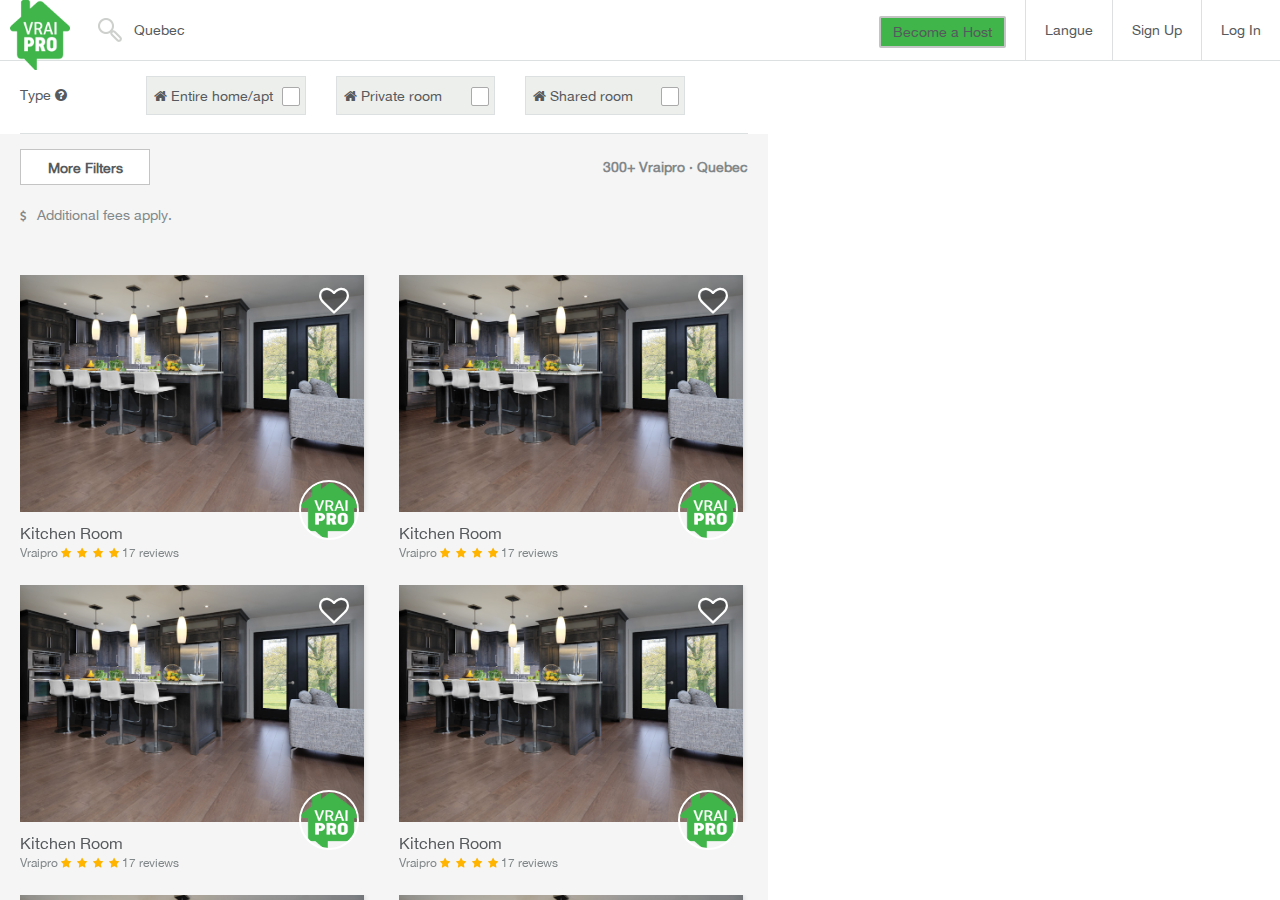
<file: find.html>
<!DOCTYPE html>
<html>
<head>
	<meta charset="utf-8">
    <meta name="apple-mobile-web-app-capable" content="yes">
    <meta name="viewport" content="width=device-width, initial-scale=1, maximum-scale=1, user-scalable=no">
    <meta name="description" content="Here is a description of the applicable page">

    <title>VraiPro</title>

    <link type="text/css" rel="stylesheet" href="css/jquery-bootstrap-datepicker.css">
    <link type="text/css" rel="stylesheet" href="css/screen.css">
    <link type="text/css" rel="stylesheet" href="css/find.css">
	
<link rel="apple-touch-icon" sizes="57x57" href="img/ico/apple-icon-57x57.png">
<link rel="apple-touch-icon" sizes="60x60" href="img/ico/apple-icon-60x60.png">
<link rel="apple-touch-icon" sizes="72x72" href="img/ico/apple-icon-72x72.png">
<link rel="apple-touch-icon" sizes="76x76" href="img/ico/apple-icon-76x76.png">
<link rel="apple-touch-icon" sizes="114x114" href="img/ico/apple-icon-114x114.png">
<link rel="apple-touch-icon" sizes="120x120" href="img/ico/apple-icon-120x120.png">
<link rel="apple-touch-icon" sizes="144x144" href="img/ico/apple-icon-144x144.png">
<link rel="apple-touch-icon" sizes="152x152" href="img/ico/apple-icon-152x152.png">
<link rel="apple-touch-icon" sizes="180x180" href="img/ico/apple-icon-180x180.png">
<link rel="icon" type="image/png" sizes="192x192"  href="img/ico/android-icon-192x192.png">
<link rel="icon" type="image/png" sizes="32x32" href="img/ico/favicon-32x32.png">
<link rel="icon" type="image/png" sizes="96x96" href="img/ico/favicon-96x96.png">
<link rel="icon" type="image/png" sizes="16x16" href="img/ico/favicon-16x16.png">
<link rel="manifest" href="img/ico/manifest.json">
<meta name="msapplication-TileColor" content="#ffffff">
<meta name="msapplication-TileImage" content="img/ico/ms-icon-144x144.png">
<meta name="theme-color" content="#ffffff">
</head>
<body class="height">
	<div class="mega-wrapper height">
		<ul class="main-navigation-menu visible-xs">
			<li><a href="">Home</a></li>
			<li><a href="">Download the app</a></li>
			<li class="active"><a href="">Sign uo</a></li>
			<li><a href="">Discover</a></li>
			<li><a href="">How it work</a></li>
		</ul>
		<section class="resp-search-page height ">
			<div class="search-page-height">
				<div class="search-page-header">
					<span>Search</span>
					<i class="fa fa-times"></i>
				</div>
				<form>
					<div class="container">
						<div class="row">
							<div class="col-sm-12">
								<div class="form-group">
									<input type="text" placeholder="What are you looking for?">
								</div>
							</div>
							<div class="col-xs-12">
								<button>Find a VraiPro</button>
							</div>
						</div>
					</div>
				</form>
			</div>
		</section>
		<div class="wrapper height">
			<header class="">
				<div class="container-fluid height">
					<div class="row height">
						<div class="col-sm-12 visible-xs">
							<a class="iphone-menu visible-sm visible-xs"><i class="fa fa-bars"></i></a>
							<div class="resp-search-div visible-xs">
								<i class="fa fa-search"></i>
    							<p>What are you looking for?</p>
    							
    						</div>
						</div>
						<div class="col-sm-12 height padding-no hidden-xs">
							<a class="logo"><img src="img/vraipro_logo_belo.png"></a>
							<div class="search-box">
								<button></button>
								<input type="text" placeholder="Quebec">
							</div>
							<ul>
								<li><a href=""><span class="btn">Become a Host</span></a></li>
								<li>
									<div class="dropdown">
									  	<a id="dLabel" type="button" data-toggle="dropdown" aria-haspopup="true" aria-expanded="false">
									    	Langue
									  	</a>
									  	<ul class="dropdown-menu" aria-labelledby="dLabel">
									    	<li>FR</li><br>
									    	<li>EN</li>
									  	</ul>
									</div>
								</li>
								<li><a data-toggle="modal" data-target="#myModal" href="">Sign Up</a></li>
								<li><a data-toggle="modal" data-target="#myModal1" href="">Log In</a></li>
							</ul>
						</div>
					</div>
				</div>
			</header>
			<!-- responsive menu -->
	        <section class="form-page height">
				<div class="form-part height">
					<div class="row height">
						<div class="col-sm-12 height">
							<a class="more-filters-btn-resp visible-xs">Filters</a>
							<div class="form-part-header">
								<form>
									<div class="filters-section padding-row">
										<div class="row">
											<div class="col-lg-2 col-md-12">
												<label>Type <i class="fa fa-question-circle"></i></label>
											</div>
											
											<div class="col-lg-9">
												<div class="row">
													<div class="col-sm-4">
														<div class="form-group">
															<div class="checkbox-box">
																<label for="checkbox2" class="checkbox-label"><i class="fa fa-home"></i>Entire home/apt</label>
																<div class="checkbox-style">
									        						<input value="1" id="checkbox2" type="checkbox" name="">
									        						<label></label>
									        					</div>
								        					</div>
														</div>
													</div>
													<div class="col-sm-4">
														<div class="form-group">
															<div class="checkbox-box">
																<label for="checkbox3" class="checkbox-label"><i class="fa fa-home"></i>Private room</label>
																<div class="checkbox-style">
									        						<input value="1" id="checkbox3" type="checkbox" name="">
									        						<label></label>
									        					</div>
								        					</div>
														</div>
													</div>
													<div class="col-sm-4">
														<div class="form-group">
															<div class="form-group">
																<div class="checkbox-box">
																	<label for="checkbox4" class="checkbox-label"><i class="fa fa-home"></i>Shared room</label>
																	<div class="checkbox-style">
										        						<input value="1" id="checkbox4" type="checkbox" name="">
										        						<label></label>
										        					</div>
									        					</div>
															</div>
														</div>
													</div>
												</div>
											</div>
										</div>
									</div>
									<div class="filter-toggle-div" id="open">
										<div class="filters-section padding-row">
											<div class="row">
												<div class="col-lg-2 col-md-12">
													<label>Size</label>
												</div>
												<div class="col-lg-9">
													<div class="row">
														<div class="col-sm-4">
															<div class="form-group">
																<select>
																	<option>1 </option>
																	<option>2 </option>
																	<option>3 </option>
																	<option>4 </option>
																</select>
															</div>
														</div>
													</div>
												</div>
											</div>
										</div>
										<div class="filters-section options-row padding-row">
											<div class="row">
												<div class="col-lg-2 col-md-12">
													<label>Options</label>
												</div>
												<div class="col-lg-9">
													<div class="row">
														<div class="col-sm-4">
															<div class="form-group">
																<div class="checkbox-style">
									        						<input value="1" id="checkbox5" type="checkbox" name="">
									        						<label></label>
									        					</div>
									        					<label for="checkbox5" class="checkbox-label">
																	<span><i class="fa fa-bolt"></i>Instant Book</span>
																	<span class="small">Secure a reservation instantly.</span>
																	<a href="">Learn More</a>
																</label>
															</div>
														</div>
														<div class="col-sm-4">
															<div class="form-group">
																<div class="checkbox-style">
									        						<input value="1" id="checkbox6" type="checkbox" name="">
									        						<label></label>
									        					</div>
									        					<label for="checkbox6" class="checkbox-label">
																	<span><i><img src="img/input-icon.png"></i>Verified</span>
																	<span class="small">Verified profil Vraipro.</span>
																	<a href="">Learn More</a>
																</label>
															</div>
														</div>
													</div>
												</div>
											</div>
										</div>
										<div class="filters-section neighborhoods-row">
											<div class="row padding-row">
												<div class="col-lg-2 col-md-12">
													<label>Place</label>
												</div>
												<div class="col-lg-9">
													<div class="row">
														<div class="col-sm-4">
															<div class="form-group">
																<div class="checkbox-style">
									        						<input value="1" id="checkbox7" type="checkbox" name="">
									        						<label></label>
									        					</div>
									        					<label for="checkbox7" class="checkbox-label">
																	<span>Pacific Beach</span>
																</label>
															</div>
														</div>
														<div class="col-sm-4">
															<div class="form-group">
																<div class="checkbox-style">
									        						<input value="1" id="checkbox8" type="checkbox" name="">
									        						<label></label>
									        					</div>
									        					<label for="checkbox8" class="checkbox-label">
																	<span>University City</span>
																</label>
															</div>
														</div>
														<div class="col-sm-4">
															<div class="form-group">
																<div class="checkbox-style">
									        						<input value="1" id="checkbox9" type="checkbox" name="">
									        						<label></label>
									        					</div>
									        					<label for="checkbox9" class="checkbox-label">
																	<span>North Park</span>
																</label>
															</div>
														</div>
													</div>
												</div>
												<div class="col-md-1">
													<i class="fa fa-caret-down open-checkbox-i"></i>
												</div>
											</div>
											<div class="row open-checkbox-div">
												
												<div class="col-sm-offset-2 col-lg-9 border-top padding-row">
													<div class="row">
														<div class="col-sm-4">
															<div class="form-group">
																<div class="checkbox-style">
									        						<input value="1" id="checkbox22" type="checkbox" name="">
									        						<label></label>
									        					</div>
									        					<label for="checkbox22" class="checkbox-label">
																	<span>Allied Gardens</span>
																</label>
															</div>
														</div>
														<div class="col-sm-4">
															<div class="form-group">
																<div class="checkbox-style">
									        						<input value="1" id="checkbox21" type="checkbox" name="">
									        						<label></label>
									        					</div>
									        					<label for="checkbox21" class="checkbox-label">
																	<span>Bay Ho</span>
																</label>
															</div>
														</div>
														<div class="col-sm-4">
															<div class="form-group">
																<div class="checkbox-style">
									        						<input value="1" id="checkbox20" type="checkbox" name="">
									        						<label></label>
									        					</div>
									        					<label for="checkbox20" class="checkbox-label">
																	<span>Bay Park</span>
																</label>
															</div>
														</div>
														<div class="col-sm-4">
															<div class="form-group">
																<div class="checkbox-style">
									        						<input value="1" id="checkbox19" type="checkbox" name="">
									        						<label></label>
									        					</div>
									        					<label for="checkbox19" class="checkbox-label">
																	<span>Birdland</span>
																</label>
															</div>
														</div>
														<div class="col-sm-4">
															<div class="form-group">
																<div class="checkbox-style">
									        						<input value="1" id="checkbox18" type="checkbox" name="">
									        						<label></label>
									        					</div>
									        					<label for="checkbox18" class="checkbox-label">
																	<span>Carmel Valley</span>
																</label>
															</div>
														</div>
														<div class="col-sm-4">
															<div class="form-group">
																<div class="checkbox-style">
									        						<input value="1" id="checkbox11" type="checkbox" name="">
									        						<label></label>
									        					</div>
									        					<label for="checkbox11" class="checkbox-label">
																	<span>Cherokee Point</span>
																</label>
															</div>
														</div>
														<div class="col-sm-4">
															<div class="form-group">
																<div class="checkbox-style">
									        						<input value="1" id="checkbox12" type="checkbox" name="">
									        						<label></label>
									        					</div>
									        					<label for="checkbox12" class="checkbox-label">
																	<span>Clairemont Mesa East</span>
																</label>
															</div>
														</div>
														<div class="col-sm-4">
															<div class="form-group">
																<div class="checkbox-style">
									        						<input value="1" id="checkbox13" type="checkbox" name="">
									        						<label></label>
									        					</div>
									        					<label for="checkbox13" class="checkbox-label">
																	<span>Clairemont Mesa West</span>
																</label>
															</div>
														</div>
														<div class="col-sm-4">
															<div class="form-group">
																<div class="checkbox-style">
									        						<input value="1" id="checkbox14" type="checkbox" name="">
									        						<label></label>
									        					</div>
									        					<label for="checkbox14" class="checkbox-label">
																	<span>College West</span>
																</label>
															</div>
														</div>
														<div class="col-sm-4">
															<div class="form-group">
																<div class="checkbox-style">
									        						<input value="1" id="checkbox15" type="checkbox" name="">
									        						<label></label>
									        					</div>
									        					<label for="checkbox15" class="checkbox-label">
																	<span>Core-Columbia</span>
																</label>
															</div>
														</div>
														<div class="col-sm-4">
															<div class="form-group">
																<div class="checkbox-style">
									        						<input value="1" id="checkbox16" type="checkbox" name="">
									        						<label></label>
									        					</div>
									        					<label for="checkbox16" class="checkbox-label">
																	<span>Cortez</span>
																</label>
															</div>
														</div>
														<div class="col-sm-4">
															<div class="form-group">
																<div class="checkbox-style">
									        						<input value="1" id="checkbox17" type="checkbox" name="">
									        						<label></label>
									        					</div>
									        					<label for="checkbox17" class="checkbox-label">
																	<span>Cortez</span>
																</label>
															</div>
														</div>
													</div>
												</div>
											</div>
										</div>
									</div>
								</form>
								<div class="form-fixed-footer">
									<a class="btn apply-filter">Apply Filters</a>
									<a class="btn cancel hidden-xs " id="cancel-btn">Cancel</a>
									<a class="btn cancel visible-xs" id="cancel-btn-resp">Cancel</a>
								</div>
							</div>
							<div class="form-part-cont">
								<div class="row hidden-xs form-cont-fixed-header">
									<div class="col-sm-12">
										<div class="more-filters-row">
											<a class="more-filters-btn"></a>
											<span>300+ Vraipro · Quebec</span>
										</div>
									</div>
								</div>
								<div class="row">
									<div class="col-sm-12">
										<p class="enter-p"><i class="fa fa-usd"></i> Additional fees apply.</p>
									</div>
								</div>
								<div class="row">
									<div class="col-sm-6">
										<div class="slide-box">
											<div class="like-div">
												<i class="fa fa-heart-o"></i>
												<i class="fa fa-heart"></i>
											</div>
											<ul class="bxslider">
											  <li><img src="img/1.jpg" /></li>
											</ul>
											<div class="text-part">
												<a href="" class="owner-img"><img src="img/create-logo2.png"></a>
												<a href="">Kitchen Room</a><br>
												<a href="" class="small">Vraipro</a>
												<i class="fa fa-star"></i>
												<i class="fa fa-star"></i>
												<i class="fa fa-star"></i>
												<i class="fa fa-star"></i>
												<a href="" class="small">17 reviews</a>
											</div>
										</div>
									</div>
									<div class="col-sm-6">
										<div class="slide-box">
											<div class="like-div">
												<i class="fa fa-heart-o"></i>
												<i class="fa fa-heart"></i>
											</div>
											<ul class="bxslider">
											  <li><img src="img/1.jpg" /></li>
											</ul>
											<div class="text-part">
												<a href="" class="owner-img"><img src="img/create-logo2.png"></a>
												<a href="">Kitchen Room</a><br>
												<a href="" class="small">Vraipro</a>
												<i class="fa fa-star"></i>
												<i class="fa fa-star"></i>
												<i class="fa fa-star"></i>
												<i class="fa fa-star"></i>
												<a href="" class="small">17 reviews</a>
											</div>
										</div>
									</div>
									<div class="col-sm-6">
										<div class="slide-box">
											<div class="like-div">
												<i class="fa fa-heart-o"></i>
												<i class="fa fa-heart"></i>
											</div>
											<ul class="bxslider">
											  <li><img src="img/1.jpg" /></li>
											</ul>
											<div class="text-part">
												<a href="" class="owner-img"><img src="img/create-logo2.png"></a>
												<a href="">Kitchen Room</a><br>
												<a href="" class="small">Vraipro</a>
												<i class="fa fa-star"></i>
												<i class="fa fa-star"></i>
												<i class="fa fa-star"></i>
												<i class="fa fa-star"></i>
												<a href="" class="small">17 reviews</a>
											</div>
										</div>
									</div>
									<div class="col-sm-6">
										<div class="slide-box">
											<div class="like-div">
												<i class="fa fa-heart-o"></i>
												<i class="fa fa-heart"></i>
											</div>
											<ul class="bxslider">
											  <li><img src="img/1.jpg" /></li>
											</ul>
											<div class="text-part">
												<a href="" class="owner-img"><img src="img/create-logo2.png"></a>
												<a href="">Kitchen Room</a><br>
												<a href="" class="small">Vraipro</a>
												<i class="fa fa-star"></i>
												<i class="fa fa-star"></i>
												<i class="fa fa-star"></i>
												<i class="fa fa-star"></i>
												<a href="" class="small">17 reviews</a>
											</div>
										</div>
									</div>
									<div class="col-sm-6">
										<div class="slide-box">
											<div class="like-div">
												<i class="fa fa-heart-o"></i>
												<i class="fa fa-heart"></i>
											</div>
											<ul class="bxslider">
											  <li><img src="img/1.jpg" /></li>
											</ul>
											<div class="text-part">
												<a href="" class="owner-img"><img src="img/create-logo2.png"></a>
												<a href="">Kitchen Room</a><br>
												<a href="" class="small">Vraipro</a>
												<i class="fa fa-star"></i>
												<i class="fa fa-star"></i>
												<i class="fa fa-star"></i>
												<i class="fa fa-star"></i>
												<a href="" class="small">17 reviews</a>
											</div>
										</div>
									</div>
									<div class="col-sm-6">
										<div class="slide-box">
											<div class="like-div">
												<i class="fa fa-heart-o"></i>
												<i class="fa fa-heart"></i>
											</div>
											<ul class="bxslider">
											  <li><img src="img/1.jpg" /></li>
											</ul>
											<div class="text-part">
												<a href="" class="owner-img"><img src="img/create-logo2.png"></a>
												<a href="">Kitchen Room</a><br>
												<a href="" class="small">Vraipro</a>
												<i class="fa fa-star"></i>
												<i class="fa fa-star"></i>
												<i class="fa fa-star"></i>
												<i class="fa fa-star"></i>
												<a href="" class="small">17 reviews</a>
											</div>
										</div>
									</div>
								</div>
								<div class="row">
									<div class="col-sm-12">
										<div class="nearby-links">
											<p>More Vraipro in Quebec:<a href="">Apartments</a> · <a href="">Houses</a></p>
										</div>
									</div>
								</div>
							</div>
						</div>
					</div>
				</div>
				<div class="map-part">
				<div class="overlay" onClick="style.pointerEvents='none'"></div>
<iframe src="https://www.google.com/maps/embed?pb=!1m18!1m12!1m3!1d4072428.5338809337!2d-74.83470964673434!3d52.08597982603338!2m3!1f0!2f0!3f0!3m2!1i1024!2i768!4f13.1!3m3!1m2!1s0x4c58b5349fd1a8a1%3A0x1040cadae4d0020!2zUXXDqWJlYw!5e0!3m2!1sfr!2sca!4v1479236529208" width="600" height="450" frameborder="0" style="border:0" allowfullscreen></iframe>				</div>
    		</section>
    		
		</div>

	</div>
	<script type="text/javascript" src="js/jquery-latest.min.js"></script>
	<script type="text/javascript" src="js/bootstrap.min.js"></script>
	<script type="text/javascript" src="js/scripts.js"></script>
	<!-- // <script type="text/javascript" src="js/bootstrap-datepicker.js"></script> -->
	<script type="text/javascript" src="js/jquery.bxslider.js"></script>
	<script type="text/javascript" src="js/jquery-ui.js"></script> 
	
	<script>
	    $(document).ready(function(){
		  $('.bxslider').bxSlider();

		});
	</script>
	<!-- modal Sign up-->
	<div class="modal fade" id="myModal" tabindex="-1" role="dialog" aria-labelledby="myModalLabel">
	  	<div class="modal-dialog" role="document">
	    	<div class="modal-content">
	      		<div class="modal-body">
	        		<a href="" class="face-button modal-btn clearfix">
	        			<i class="fa fa-facebook"></i>
	        			<span>Log in with Facebook</span>
	        		</a>
	        		<a href="" class="google-button modal-btn clearfix">
	        			<i class=""></i>
	        		 	<span>Log in with Google</span>
	        		</a>
	        		<div class="or-div">
	        			<div class="row-bg"></div>
	        			<span>or</span>
	        		</div>
				    <form>
					    <div class="form-group">
	        				<input type="text" placeholder="Name" class="name">
	        			</div>
						<div class="form-group">
	        				<input type="text" placeholder="Business Name" class="home">
	        			</div>
						<div class="form-group">
	        				<input type="text" placeholder="Address" class="address">
	        			</div>
						<div class="form-group">
	        				<input type="text" placeholder="Zip" class="zip">
	        			</div>
	        			<div class="form-group">
	        				<input type="text" placeholder="Email Address" class="mail">
	        			</div>
						<div class="form-group">
	        				<input type="text" placeholder="Phone" class="phone">
	        			</div>
	        			<div class="form-group">
	        				<input type="text" placeholder="Password" class="password">
	        			</div>
	        			<div class="form-group">
        					<div class="checkbox-style">
        						<input value="1" id="checkbox2" type="checkbox" name="">
        						<label></label>
        					</div>
        				</div>
				    <a href="" class="mail-button modal-btn clearfix">
	        			<i class="fa fa-envelope-o"></i>
	        		 	<span>Sign Up with Mail</span>
	        		</a>
	        		</form>

	        		<p>By signing up, I agree to vraipro’s <a href="">Terms of Service</a>, <a href="">Payments Terms of Service</a>, <a href="">Privacy Policy</a>, <a href="">Guest Refund Policy</a> , and <a href="">Host Guarantee Terms</a>.</p>
	        		<div class="modal-footer">
	        			<p> Already an vraipro member? <a href="">Log in</a></p>
	        		</div>
	      		</div>
	    	</div>
	  	</div>
	</div>

	<!-- modal log in-->
	<div class="modal fade" id="myModal1" tabindex="-1" role="dialog" aria-labelledby="myModalLabel">
	  	<div class="modal-dialog" role="document">
	    	<div class="modal-content">
	      		<div class="modal-body">
	        		<a href="" class="face-button modal-btn clearfix">
	        			<i class="fa fa-facebook"></i>
	        			<span>Log in with Facebook</span>
	        		</a>
	        		<a href="" class="google-button modal-btn clearfix">
	        			<i class=""></i>
	        		 	<span>Log in with Google</span>
	        		</a>
	        		<div class="or-div">
	        			<div class="row-bg"></div>
	        			<span>or</span>
	        		</div>
	        		<form>
	        			<div class="form-group">
	        				<input type="text" placeholder="Email Address" class="mail">
	        			</div>
	        			<div class="form-group">
	        				<input type="text" placeholder="Password" class="password">
	        			</div>
	        			<div class="form-group">
        					<div class="checkbox-style">
        						<input value="1" id="checkbox2" type="checkbox" name="">
        						<label></label>
        					</div>
        					<label for="checkbox2" class="checkbox-label">Remember me</label>
        					<a href="" class="cant-login">Can't login?</a>
        				</div>
        				<button class="modal-btn login-btn">Log In</button>
	        		</form>
	        		<div class="modal-footer">
	        			<p> Don’t have an account? <a href="">Sign up</a></p>
	        		</div>
	      		</div>
	    	</div>
	  	</div>
	</div>
</body>
</html>
</file>
<file: css/screen.css>
@import url(jquery.bxslider.css);
@import url(font-awesome.min.css);
@import url(bootstrap.min.css);
@font-face {
    font-family: 'Futura LT';
    src: url(fonts/futuralt.eot);
    src: url(fonts/futuralt.eot?#iefix) format('embedded-opentype'), url(fonts/futuralt.woff) format('woff'), url(fonts/futuralt.ttf) format('truetype');
    font-weight: 400;
    font-style: normal
}
@font-face {
    font-family: 'Glyphicons Halflings';
    src: url(fonts/glyphicons-halflings-regular.eot);
    src: url(fonts/glyphicons-halflings-regular.eot?#iefix) format('embedded-opentype'), url(fonts/glyphicons-halflings-regular.woff) format('woff'), url(fonts/glyphicons-halflings-regular.ttf) format('truetype'), url(fonts/glyphicons-halflings-regular.svg#glyphicons_halflingsregular) format('svg')
}
@font-face {
    font-family: HelveticaNeue;
    src: url(HelveticaNeue.eot) format('embedded-opentype');
    src: url(fonts/HelveticaNeue.woff) format('woff'), url(fonts/HelveticaNeue.ttf) format('truetype'), url(fonts/HelveticaNeue.svg#HelveticaNeue) format('svg');
    font-weight: 400;
    font-style: normal
}
html {
    position: relative;
    min-height: 100%;
    -webkit-font-smoothing: subpixel-antialiased
}
body::-webkit-scrollbar-track
{
	-webkit-box-shadow: inset 0 0 6px rgba(63, 181, 74, 0.3);
	background-color: darkgrey;
}

body::-webkit-scrollbar
{
	width: 1em;
	background-color: darkgrey;
}

body::-webkit-scrollbar-thumb
{
	-webkit-box-shadow: inset 0 0 6px rgba(63, 181, 74, 0.3);
	background-color: #3fb54a;
}
@media (max-width: 767px) {
    html {
        min-height: none
    }
}
body {
    font-family: HelveticaNeue;
    margin-bottom: 470px;
    -webkit-font-smoothing: antialiased
}
@media (max-width: 767px) {
    body {
        margin-bottom: 0
    }
}
.footer {
    position: absolute;
    bottom: 0;
    width: 100%;
    height: 490px
}
@media (max-width: 767px) {
    .footer {
        height: auto;
        position: relative
    }
}
.scrolloff {
    pointer-events: none
}
.wrapper {
    background-color: #fff;
    position: relative
}
@media (max-width: 767px) {
    .wrapper {
        overflow: hidden
    }
}
@media (max-width: 767px) {
    .wrapper {
        -webkit-transition: all .3s ease-in-out;
        -moz-transition: all .3s ease-in-out;
        -ms-transition: all .3s ease-in-out;
        -o-transition: all .3s ease-in-out;
        transition: all .3s ease-in-out;
        position: relative;
        z-index: 3;
        background-color: #fff
    }
}
.height {
    height: 100%
}
header {
    position: absolute;
    top: 0;
    left: 0;
    z-index: 10;
    width: 100%;
    height: 100px
}
header .logo {
	float: left;
    width: 160px;
    height: 160px;
    margin: 20px auto;
    overflow: hidden;
}
header .logo img {
    width: 75%
}
@media (max-width: 767px) {
    header .logo {
        position: absolute;
        left: 50%;
        -webkit-transform: translateX(-50%);
        -ms-transform: translateX(-50%);
        transform: translateX(-50%)
    }
    header .logo img {
        width: 67%
    }
}
header ul {
    float: right;
    margin: 0;
    padding: 0;
    list-style: none;
	background-color: rgba(63, 181, 74, 0.3);
}
header ul li {
    float: left
}
header ul li a {
    font-size: 14px;
    color: #fff;
    font-weight: 400;
    font-style: normal;
    padding: 0 19px;
    line-height: 61px;
    outline: 0;
    cursor: pointer
}
header ul li a:hover {
    font-size: 14px;
    color: #fff;
    font-weight: 400;
    font-style: normal;
    text-decoration: none
}
header ul li a:focus {
    outline: 0;
    font-size: 14px;
    color: #fff;
    font-weight: 400;
    font-style: normal
}
header ul li a .btn {
    border: 2px solid #3c763d!important;
	background-color: #3fb54a;
    -webkit-border-radius: 2px!important;
    -moz-border-radius: 2px!important;
    border-radius: 2px!important;
    padding: 4px 12px!important;
    outline: 0
}
header ul li a .btn:hover {
    font-size: 14px;
    color: #fff;
    font-weight: 400;
    font-style: normal;
    background-color: rgba(0, 0, 0, .3);
    text-decoration: none
}
@media (max-width: 767px) {
    header.home-page-header {
        position: relative;
        height: 46px
    }
    header.home-page-header .iphone-menu {
        margin-top: 12px
    }
}
.resp-menu {
    display: none;
    width: 100%;
    clear: both;
    background: #fff;
    position: relative
}
.resp-menu ul {
    min-height: 132px;
    margin: 0;
    padding: 0;
    text-align: center;
    padding: 10px 0;
    background-color: #fb7c39
}
.resp-menu ul li {
    display: block;
    background-color: #fb7c39
}
.resp-menu ul li a {
    font-size: 16px;
    line-height: 40px;
    color: #fff;
    width: 100%;
    display: block
}
.resp-menu ul li a:hover {
    text-decoration: none
}
.resp-menu ul li:hover {
    background-color: #fdbd9c
}
.resp-menu ul li:hover a {
    color: #fff
}
.resp-menu ul li .contact-pic {
    display: inline-block;
    width: 42px;
    height: 42px;
    overflow: hidden;
    background-color: #fb7c39;
    position: absolute;
    left: 25px;
    top: 18px;
    -webkit-border-radius: 60px;
    -moz-border-radius: 60px;
    border-radius: 60px
}
.resp-menu ul li .contact-pic img {
    width: 100%
}
.resp-menu ul li .contact-name {
    margin: 0;
    line-height: 60px;
    margin-left: 20px;
    font-size: 16px;
    color: #fff;
    font-weight: 400;
    font-style: normal
}
section.how-it-work {
    background-color: #79cccd;
    padding: 50px 0;
    color: #fff;
    text-align: center;
    position: relative;
    display: none
}
section.how-it-work i {
    position: absolute;
    top: 20px;
    right: 20px;
    cursor: pointer;
    font-size: 16px
}
section.how-it-work .how-it-works__image {
    background: url(../img/how_it_works.png) center 0 no-repeat;
    -webkit-background-size: cover;
    -moz-background-size: cover;
    -o-background-size: cover;
    background-size: cover;
    height: 310px;
    margin: 0 auto;
    max-width: 283px
}
section.how-it-work .how-it-works__image.stap_2 {
    background-position: center -310px
}
section.how-it-work .how-it-works__image.stap_3 {
    background-position: center -620px
}
section.how-it-work h3 {
    font-size: 24px;
    color: #fff;
    font-weight: 400;
    font-style: normal
}
section.how-it-work p a {
    font-size: 14px;
    color: #fff;
    font-weight: 400;
    font-style: normal;
    text-decoration: underline
}
section.video-baner {
    position: relative;
    height: 600px;
    overflow: hidden
}
section.video-baner .height {
    height: 100%
}
section.video-baner .banner-bg video {
    height: 100%;
    width: auto
}
@media (min-width: 1200px) {
    section.video-baner .banner-bg video {
        height: auto;
        width: 100%
    }
}
section.video-baner .banner-content {
    position: absolute;
    top: 0;
    left: 0;
    height: 100%;
    width: 100%
}
section.video-baner .banner-content .banner-body {
    height: calc(100% - 105px);
    text-align: center
}
@media (max-width: 767px) {
    section.video-baner .banner-content .banner-body {
        height: 100%
    }
}
section.video-baner .banner-content .banner-body .banner-text {
    position: relative;
    top: 50%;
    -webkit-transform: translateY(-50%);
    -ms-transform: translateY(-50%);
    transform: translateY(-50%)
}
section.video-baner .banner-content .banner-body .banner-text h2 {
    font-size: 60px;
    color: #fff;
    font-weight: 700;
    font-style: normal;
	text-shadow: -1px 0 black, 0 1px black, 1px 0 black, 0 -1px black;

}
@media (max-width: 767px) {
    section.video-baner .banner-content .banner-body .banner-text h2 {
        font-size: 40px
    }
}
section.video-baner .banner-content .banner-body .banner-text p {
    font-size: 18px;
    color: #fff;
    font-weight: 700;
    font-style: normal;
    margin-bottom: 25px;
	text-shadow: -1px 0 black, 0 1px black, 1px 0 black, 0 -1px black;
}
@media (max-width: 767px) {
    section.video-baner .banner-content .banner-body .banner-text p {
        font-size: 16px
    }
}
section.video-baner .banner-content .banner-body .banner-text .btn {
    font-size: 16px;
    color: #fff;
    font-weight: 700;
    font-style: normal;
    -webkit-border-radius: 2px;
    -moz-border-radius: 2px;
    border-radius: 2px;
    background: rgba(63, 181, 74, .9);
    padding: 9px 27px
}
section.video-baner .banner-content .banner-body .banner-text .btn:hover {
    background-color: rgba(0, 0, 0, .4)
}
section.video-baner .banner-content .banner-body .banner-text .resp-search-div {
    width: 100%;
    background-color: #fff;
    position: relative
}
section.video-baner .banner-content .banner-body .banner-text .resp-search-div i {
    position: absolute;
    right: 0;
    top: 0;
    border: 1px solid #3fb54a;
    border-bottom-color: #3c763d;
    background-color: #3fb54a;
    color: #fff;
    font-size: 18px;
    line-height: 41px;
    height: 41px;
    width: 34px
}
section.video-baner .banner-content .banner-body .banner-text .resp-search-div p {
    font-size: 15px;
    padding-top: 10px;
    padding-bottom: 10px;
    color: #565a5c;
    font-weight: 100;
    margin-bottom: 0
}
section.video-baner .banner-content .banner-footer {
    background-color: rgba(0, 0, 0, .6)
}
section.video-baner .banner-content .banner-footer .banner-footer-cont {
    position: relative;
    height: 105px
}
section.video-baner .banner-content .banner-footer .banner-footer-cont form {
margin: 0 auto;
    display: block;
    width: 50%;
    position: relative;
    left: 35%;
    top: 50%;
    -webkit-transform: translate(-50%, -50%);
    -ms-transform: translate(-50%, -50%);
    transform: translate(-50%, -50%);
}
@media (max-width: 992px) {
    section.video-baner .banner-content .banner-footer .banner-footer-cont form {
        width: 740px
    }
}
section.video-baner .banner-content .banner-footer .banner-footer-cont form .form-group {
    float: left;
    margin-bottom: 0
}
section.video-baner .banner-content .banner-footer .banner-footer-cont form .form-group input {
    height: 44px;
    padding: 8px 10px;
    width: 339px;
    outline: 0;
    border: 1px solid #c4c4c4;
    -webkit-border-top-left-radius: 2px;
    -webkit-border-bottom-left-radius: 2px;
    -moz-border-radius-topleft: 2px;
    -moz-border-radius-bottomleft: 2px;
    border-top-left-radius: 2px;
    border-bottom-left-radius: 2px;
    font-size: 16px;
    color: #565a5c;
    font-weight: 400;
    font-style: normal
}
@media (max-width: 992px) {
    section.video-baner .banner-content .banner-footer .banner-footer-cont form .form-group input {
        width: 210px
    }
}
section.video-baner .banner-content .banner-footer .banner-footer-cont form .form-group input::-webkit-input-placeholder {
    color: #565a5c
}
section.video-baner .banner-content .banner-footer .banner-footer-cont form .form-group input:-moz-placeholder {
    color: #565a5c
}
section.video-baner .banner-content .banner-footer .banner-footer-cont form .form-group input::-moz-placeholder {
    color: #565a5c
}
section.video-baner .banner-content .banner-footer .banner-footer-cont form .form-group input:-ms-input-placeholder {
    color: #565a5c
}
section.video-baner .banner-content .banner-footer .banner-footer-cont form .form-group select {
    height: 44px;
    padding: 8px 10px;
    width: 120px;
    outline: 0;
    border: 1px solid #c4c4c4;
    border-right: none;
    font-size: 16px;
    color: #565a5c;
    font-weight: 400;
    font-style: normal
}
section.video-baner .banner-content .banner-footer .banner-footer-cont form .datepicker-box {
    float: left;
    height: 44px;
    overflow: hidden;
    background-color: #fff;
    border-top: 1px solid #c4c4c4;
    border-bottom: 1px solid #c4c4c4;
    width: 300px
}
section.video-baner .banner-content .banner-footer .banner-footer-cont form .datepicker-box .form-group {
    width: calc(100% - 162px)
}
section.video-baner .banner-content .banner-footer .banner-footer-cont form .datepicker-box .form-group input {
    width: 95px;
    height: 30px;
    margin-top: 6px!important;
    margin-left: 10px;
    padding: 8px 0 8px 10px;
    -webkit-border-radius: 4px!important;
    -moz-border-radius: 4px!important;
    border-radius: 4px!important
}
section.video-baner .banner-content .banner-footer .banner-footer-cont form .datepicker-box .form-group input:focus {
    background-color: #99EDE6
}
section.video-baner .banner-content .banner-footer .banner-footer-cont form .datepicker-box .form-group input:focus::-webkit-input-placeholder {
    color: #0B828D
}
section.video-baner .banner-content .banner-footer .banner-footer-cont form .datepicker-box .form-group input:focus:-moz-placeholder {
    color: #0B828D
}
section.video-baner .banner-content .banner-footer .banner-footer-cont form .datepicker-box .form-group input:focus::-moz-placeholder {
    color: #0B828D
}
section.video-baner .banner-content .banner-footer .banner-footer-cont form .datepicker-box .form-group input:focus:-ms-input-placeholder {
    color: #0B828D
}
section.video-baner .banner-content .banner-footer .banner-footer-cont form .datepicker-box .form-group input.datepicker {
    margin-top: 0;
    border: 0;
    -webkit-border-radius: 0;
    -moz-border-radius: 0;
    border-radius: 0
}
section.video-baner .banner-content .banner-footer .banner-footer-cont form .datepicker-box i {
    float: left;
    font-size: 24px;
    color: #565a5c;
    line-height: 44px
}
section.video-baner .banner-content .banner-footer .banner-footer-cont form .serach-button {
    border: 1px solid #3fb54a;
    border-bottom-color: #3c763d;
    background-color: #3fb54a;
    width: 110px;
    height: 44px;
    outline: 0;
    -webkit-border-top-right-radius: 2px;
    -webkit-border-bottom-right-radius: 2px;
    -moz-border-radius-topright: 2px;
    -moz-border-radius-bottomright: 2px;
    border-top-right-radius: 2px;
    border-bottom-right-radius: 2px;
    font-size: 16px;
    color: #fff;
    font-weight: 700;
    font-style: normal
}
section.video-baner .banner-content .banner-footer .banner-footer-cont form .serach-button:hover {
    background-color: #3fb54a
}
@media (max-width: 767px) {
    section.video-baner .banner-content .banner-footer .banner-footer-cont {
        display: none
    }
}
section.host-banner {
    background-color: #EDEFED
}
section.host-banner .bx-wrapper {
    height: 344px;
    overflow: hidden;
    margin: 50px 0 40px 0;
}
@media (max-width: 767px) {
    section.host-banner .bx-wrapper {
        height: auto
    }
}
section.host-banner .bx-controls {
    display: none
}
section.host-banner .bx-viewport {
    border: none;
    left: 0
}
section.host-banner .bx-viewport .bxslider li img {
    width: 100%
}
section.host-banner .host-banner-content {
    background-color: #fff;
    height: 344px;
    position: relative;
	    margin: 50px 0 40px 0;
}
@media (max-width: 767px) {
    section.host-banner .host-banner-content {
        height: auto;
        position: static
    }
}
section.host-banner .host-banner-content .text-box {
    padding-left: 10px;
    padding-right: 40px;
    position: absolute;
    top: 50%;
    -webkit-transform: translateY(-50%);
    -ms-transform: translateY(-50%);
    transform: translateY(-50%)
}
@media (max-width: 767px) {
    section.host-banner .host-banner-content .text-box {
        position: static;
        top: 50%;
        -webkit-transform: translateY(-50%);
        -ms-transform: translateY(-50%);
        transform: translateY(-50%);
        padding: 30px 0;
        text-align: center;
        transform: none
    }
}
section.host-banner .host-banner-content .text-box h3 {
    font-size: 26px;
    color: #565a5c;
    margin: 0;
    margin-bottom: 25px
}
section.host-banner .host-banner-content .text-box p {
    font-size: 16px;
    margin-bottom: 25px
}
section.host-banner .host-banner-content .text-box a {
    -webkit-border-radius: 2px;
    -moz-border-radius: 2px;
    border-radius: 2px;
    width: 100%;
    display: block;
    height: 42px;
    line-height: 42px;
    font-size: 16px;
    font-weight: 700;
    margin-bottom: 8px;
    padding: 0 30px;
    text-align: center;
    position: relative;
    border: 1px solid #007a87;
    border-bottom-color: #004f58;
    background-color: #007a87;
    color: #fff
}
section.title-section {
    background-color: #EDEFED
}
section.title-section .title-row {
    margin: 50px 0 40px 0;
    text-align: center;
    color: #565a5c
}
section.title-section .title-row h3 {
    font-size: 32px;
    font-weight: 700;
    margin: 0
}
section.title-section .title-row p {
    font-size: 16px
}
section.explore-world {
    background-color: #EDEFED
}
section.explore-world .bg-white {
    background-color: #EDEFED
}
section.explore-world .descovery-box {
    background-repeat: no-repeat;
    background-size: cover;
    background-position: center;
    width: 100%;
    height: 344px;
    padding: 0 20px;
    margin-bottom: 30px
}
section.explore-world .descovery-box a {
    width: 100%;
    height: 100%;
    display: block;
    position: relative
}
section.explore-world .descovery-box a .descovery-box-cont {
    position: absolute;
    left: 50%;
    top: 50%;
    -webkit-transform: translate(-50%, -50%);
    -ms-transform: translate(-50%, -50%);
    transform: translate(-50%, -50%);
    width: 100%;
    text-align: center
}
section.explore-world .descovery-box a .descovery-box-cont .media-photo-round {
    height: 60px;
    width: 60px;
    border: 2px solid #fff;
    overflow: hidden;
    margin: auto;
    -webkit-border-radius: 50%;
    -moz-border-radius: 50%;
    border-radius: 50%
}
section.explore-world .descovery-box a .descovery-box-cont .media-photo-round img {
    width: 100%
}
section.explore-world .descovery-box a .descovery-box-cont h4 {
    font-weight: 700;
    color: #fff;
    font-size: 32px;
	text-shadow: -1px 0 black, 0 1px black, 1px 0 black, 0 -1px black;
}
section.explore-world .descovery-box a .descovery-box-cont h5 {
    font-weight: 400;
    color: #fff;
    font-size: 24px;
    margin-bottom: 0
}
section.explore-world .descovery-box a .descovery-box-cont span {
    font-weight: 400;
    color: #fff;
    font-size: 14px
}
section.explore-world .descovery-box a .descovery-price {
    position: absolute;
    bottom: 30px;
    left: -20px;
    padding: 3px 10px;
    background-color: rgba(60, 63, 64, .9);
    color: #fff
}
section.explore-world .descovery-box a .descovery-price span {
    font-size: 24px;
    color: #fff;
    font-weight: 400
}
section.explore-world .descovery-box a .descovery-price span sup {
    margin-right: 5px;
    font-size: 14px;
    font-weight: 700
}
section.video-slide-section .no-padding {
    padding: 0
}
section.video-slide-section .bx-wrapper {
    margin-bottom: 0
}
section.video-slide-section .bx-wrapper .bx-viewport {
    border: none;
    left: 0
}
section.video-slide-section .bx-wrapper .bx-viewport .bxslider {
    height: 600px
}
section.video-slide-section .bx-wrapper .bx-viewport .bxslider li {
    height: 100%
}
section.video-slide-section .bx-wrapper .bx-viewport .bxslider li .your-home-banner {
    background-image: url(../img/vacation-rentals-banner.png);
    background-repeat: no-repeat;
    background-size: cover;
    height: 100%;
    position: relative
}
section.video-slide-section .bx-wrapper .bx-viewport .bxslider li .your-home-banner .height {
    height: 100%
}
section.video-slide-section .bx-wrapper .bx-viewport .bxslider li .your-home-banner .text-box {
    position: absolute;
    top: 50%;
    -webkit-transform: translateY(-50%);
    -ms-transform: translateY(-50%);
    transform: translateY(-50%);
    text-align: center
}
@media (max-width: 767px) {
    section.video-slide-section .bx-wrapper .bx-viewport .bxslider li .your-home-banner .text-box {
        padding: 0 10%
    }
}
section.video-slide-section .bx-wrapper .bx-viewport .bxslider li .your-home-banner .text-box h2 {
    font-size: 60px;
    font-weight: 700;
    color: #fff
}
@media (max-width: 767px) {
    section.video-slide-section .bx-wrapper .bx-viewport .bxslider li .your-home-banner .text-box h2 {
        font-size: 30px
    }
}
section.video-slide-section .bx-wrapper .bx-viewport .bxslider li .your-home-banner .text-box p {
    margin-bottom: 25px;
    font-size: 23px;
    color: #fff;
    font-weight: 400
}
@media (max-width: 767px) {
    section.video-slide-section .bx-wrapper .bx-viewport .bxslider li .your-home-banner .text-box p {
        font-size: 22px
    }
}
section.video-slide-section .bx-wrapper .bx-viewport .bxslider li .your-home-banner .text-box .btn {
    font-size: 14px;
    color: #fff;
    font-weight: 700;
    font-style: normal;
    -webkit-border-radius: 2px;
    -moz-border-radius: 2px;
    border-radius: 2px;
    background: rgba(255, 255, 255, .5);
    padding: 8px 27px
}
section.video-slide-section .bx-wrapper .bx-viewport .bxslider li .your-home-banner .text-box .btn:hover {
    background-color: rgba(0, 0, 0, .4)
}
section.video-slide-section .bx-wrapper .bx-pager {
    display: none
}
section.community-section {
    background-color: #EDEFED;
    padding-bottom: 30px
}
section.community-section .community-box {
    height: 492px;
    width: 100%;
    display: block;
    position: relative;
    cursor: pointer;
    overflow: hidden;
    background-size: cover;
    background-position: center center;
    background-repeat: no-repeat
}
@media (max-width: 767px) {
    section.community-section .community-box {
        width: 100%;
        max-width: 300px;
        margin: auto
    }
}
section.community-section .community-box.creat-box {
    background-color: #00d1c1
}
section.community-section .community-box.creat-box img {
    display: block;
    margin: auto
}
section.community-section .community-box.creat-box img.creat-logo {
    margin-bottom: 30px
}
section.community-section .community-box.creat-box .community-creat-cont {
    text-align: center;
    width: 100%;
    position: absolute;
    top: 50%;
    -webkit-transform: translateY(-50%);
    -ms-transform: translateY(-50%);
    transform: translateY(-50%)
}
section.community-section .community-box.creat-box .community-creat-cont h3 {
    font-size: 24px;
    color: #fff;
    font-weight: 700;
    margin-bottom: 0
}
section.community-section .community-box.creat-box .community-creat-cont p {
    font-size: 14px;
    color: #fff
}
section.community-section .community-box .bg-img {
    width: 100%
}
section.community-section .community-box .text-box {
    text-align: center;
    position: absolute;
    bottom: 0;
    width: 100%;
    color: #fff;
    padding: 0 15px 30px
}
section.community-section .community-box .text-box.get-started {
    margin-bottom: 30px
}
section.community-section .community-box .text-box h3 {
    font-weight: 700;
    font-size: 32px;
    margin-bottom: 0
}
section.community-section .community-box .text-box p {
    font-size: 14px
}
section.community-section .community-box .text-box span {
    font-size: 14px
}
section.community-section .community-box:hover span {
    text-decoration: underline
}
section.community-section .community-box:hover span.community-card__header {
    text-decoration: none
}
section.community-section .community-box .community-card__header {
    top: 0;
    position: absolute;
    left: 50%;
    -webkit-transform: translateX(-50%);
    -ms-transform: translateX(-50%);
    transform: translateX(-50%);
    font-weight: 700;
    color: #fff;
    display: inline-block;
    margin: 0 auto;
    padding: 10px
}
section.community-section .community-box .community-card__header.travel {
    background-color: #007A87
}
section.community-section .community-box .community-card__header.business-travel {
    background-color: #393c3d
}
section.community-section .community-box .community-card__header.hosting {
    background-color: #7b0051
}
section.resp-search-page {
    display: none;
    position: fixed;
    width: 100%;
    top: 0;
    height: 100%;
    background-color: #fff;
    z-index: 10000;
    padding-bottom: 20px
}
section.resp-search-page .search-page-height {
    overflow: auto;
    height: 100%
}
section.resp-search-page .search-page-header {
    background-color: #edefed;
    padding-top: 12px;
    padding-bottom: 12px;
    border-bottom: 1px solid #dce0e0;
    position: relative;
    text-align: center;
    font-size: 15px;
    color: #565a5c
}
section.resp-search-page .search-page-header i {
    position: absolute;
    right: 10px;
    top: 5px;
    color: #cacccd;
    cursor: pointer;
    font-size: 18px;
    font-style: normal;
    line-height: 37px
}
section.resp-search-page form {
    padding-top: 10px
}
section.resp-search-page form .border {
    border: 1px solid #dce0e0;
    padding: 10px 0;
    overflow: hidden
}
section.resp-search-page form .border .form-group {
    margin-bottom: none!important;
    float: left;
    width: 33.3%
}
section.resp-search-page form .form-group {
    width: 100%;
    margin-bottom: 10px
}
section.resp-search-page form .form-group input {
    width: 100%;
    border: 1px solid #c4c4c4;
    -webkit-border-radius: 2px;
    -moz-border-radius: 2px;
    border-radius: 2px;
    font-size: 16px;
    height: 44px;
    background-color: #fff;
    color: #565a5c;
    padding: 10px
}
section.resp-search-page form .form-group select {
    width: 100%;
    border: 1px solid #c4c4c4;
    -webkit-border-radius: 2px;
    -moz-border-radius: 2px;
    border-radius: 2px;
    font-size: 16px;
    height: 44px;
    background-color: #fff;
    color: #565a5c
}
section.resp-search-page form .form-group:last-child .checkbox-style label {
    border-right: none
}
section.resp-search-page form .form-group .checkbox-box {
    position: relative;
    overflow: hidden;
    height: 100px;
    width: 100%
}
section.resp-search-page form .form-group .checkbox-box .checkbox-style {
    right: 5px;
    position: absolute;
    top: 50%;
    -webkit-transform: translateY(-50%);
    -ms-transform: translateY(-50%);
    transform: translateY(-50%);
    margin-top: 0
}
section.resp-search-page form .form-group .checkbox-style {
    width: 100%;
    height: 100%;
    position: relative;
    margin: 0;
    display: inline-block;
    vertical-align: middle;
    cursor: pointer;
    -webkit-border-radius: 2px;
    -moz-border-radius: 2px;
    border-radius: 2px;
    background-color: #fff
}
section.resp-search-page form .form-group .checkbox-style input[type=checkbox] {
    opacity: 0;
    cursor: pointer;
    position: absolute;
    width: 100%;
    height: 100%;
    z-index: 100;
    -webkit-border-radius: 2px;
    -moz-border-radius: 2px;
    border-radius: 2px
}
section.resp-search-page form .form-group .checkbox-style input[type=checkbox]:checked+label {
    color: #3fb54a;
    -webkit-border-radius: 2px;
    -moz-border-radius: 2px;
    border-radius: 2px
}
section.resp-search-page form .form-group .checkbox-style label {
    content: "";
    display: block!important;
    width: 100%;
    height: 100%;
    -webkit-border-radius: 2px;
    -moz-border-radius: 2px;
    border-radius: 2px;
    text-align: center;
    border-right: 1px solid #dce0e0;
    font-size: 12px;
    font-weight: 400;
    color: #565a5c;
    padding: 25px 10px
}
section.resp-search-page form .form-group .checkbox-style label i {
    display: block;
    font-size: 2.4em
}
section.resp-search-page form .form-group .checkbox-style+label {
    margin-left: 5px;
    vertical-align: middle;
    color: #565a5c;
    font-weight: 400;
    -webkit-border-radius: 2px;
    -moz-border-radius: 2px;
    border-radius: 2px
}
section.resp-search-page form .form-group .chk-positioned-verticaly {
    height: 40px
}
section.resp-search-page form .form-group .chk-positioned-verticaly .checkbox-style {
    position: absolute;
    top: 3px;
    left: 0
}
section.resp-search-page form .form-group .chk-positioned-verticaly>label {
    top: 0;
    position: absolute;
    left: 25px;
    margin-bottom: 0
}
section.resp-search-page form .form-group .checkbox-label {
    width: calc(100% - 35px);
    font-style: normal;
    cursor: pointer;
    float: right
}
section.resp-search-page form .form-group .checkbox-label span {
    font-size: 14px;
    color: #565a5c;
    display: block
}
section.resp-search-page form .form-group .checkbox-label span i {
    color: #ffb400;
    margin-right: 5px
}
section.resp-search-page form .form-group .checkbox-label span i img {
    width: 13px
}
section.resp-search-page form .form-group .checkbox-label span.small {
    color: #82888a;
    font-size: .85em
}
section.resp-search-page form .form-group .checkbox-label a {
    color: #3fb54a;
    text-decoration: none;
    display: block;
    font-size: .85em;
    line-height: 22px
}
section.resp-search-page form button {
    border: 1px solid #3fb54a;
    border-bottom-color: #3c763d;
    background-color: #3fb54a;
    color: #fff;
    padding: 9px 27px;
    font-size: 15px;
    -webkit-border-radius: 2px;
    -moz-border-radius: 2px;
    border-radius: 2px;
    width: 100%;
    margin-top: 20px
}
section .bg-white {
    background-color: #fff;
    padding: 0
}
.modal .modal-dialog {
    width: 310px
}
.modal .modal-dialog .modal-content {
    -webkit-border-radius: 3px;
    -moz-border-radius: 3px;
    border-radius: 3px
}
.modal .modal-dialog .modal-content .modal-body {
    padding: 20px
}
.modal .modal-dialog .modal-content .modal-body .modal-btn {
    -webkit-border-radius: 2px;
    -moz-border-radius: 2px;
    border-radius: 2px;
    width: 100%;
    display: block;
    height: 42px;
    line-height: 42px;
    font-size: 16px;
    font-weight: 700;
    margin-bottom: 8px;
    padding: 0 30px;
    text-align: center;
    position: relative
}
.modal .modal-dialog .modal-content .modal-body .modal-btn i {
    position: absolute;
    top: 9px;
    left: 20px;
    font-size: 22px;
    line-height: 22px
}
.modal .modal-dialog .modal-content .modal-body .modal-btn.face-button {
    border: 1px solid #3B5998;
    border-bottom-color: #263a63;
    background-color: #3B5998;
    color: #fff
}
.modal .modal-dialog .modal-content .modal-body .modal-btn.face-button:hover {
    background-color: #435F9C;
    text-decoration: none
}
.modal .modal-dialog .modal-content .modal-body .modal-btn.google-button {
    border: 1px solid #c4c4c4;
    background: #fff;
    color: #565a5c
}
.modal .modal-dialog .modal-content .modal-body .modal-btn.google-button i {
    background-image: url(../img/google_icon.png);
    background-repeat: no-repeat;
    background-position: center;
    background-size: 18px;
    width: 20px;
    height: 24px;
    display: block
}
.modal .modal-dialog .modal-content .modal-body .modal-btn.google-button:hover {
    border-color: #565a5c;
    text-decoration: none
}
.modal .modal-dialog .modal-content .modal-body .modal-btn.mail-button {
    border: 1px solid #3fb54a;
    border-bottom-color: #3c763d;
    background-color: #3fb54a;
    color: #fff
}
.modal .modal-dialog .modal-content .modal-body .modal-btn.login-btn {
    border: 1px solid #3fb54a;
    border-bottom-color: #3c763d;
    background-color: #3fb54a;
    color: #fff
}
.modal .modal-dialog .modal-content .modal-body .or-div {
    text-align: center;
    position: relative
}
.modal .modal-dialog .modal-content .modal-body .or-div span {
    background-color: #fff;
    display: inline-block;
    padding: 8px;
    position: relative;
    line-height: 17px;
    font-size: 14px;
    color: #82888a;
    font-weight: 700;
    font-style: normal
}
.modal .modal-dialog .modal-content .modal-body .or-div .row-bg {
    height: 1px;
    width: 100%;
    background-color: #dce0e0;
    position: absolute;
    top: 50%;
    -webkit-transform: translateY(-50%);
    -ms-transform: translateY(-50%);
    transform: translateY(-50%)
}
.modal .modal-dialog .modal-content .modal-body p {
    color: #565a5c;
    font-size: 12px
}
.modal .modal-dialog .modal-content .modal-body p a {
    color: #3fb54a;
    text-decoration: none
}
.modal .modal-dialog .modal-content .modal-body p a:hover {
    color: #3fb54a;
    text-decoration: none
}
.modal .modal-dialog .modal-content .modal-body .form-group input {
    background-image: url(../img/text-field-icons.png);
    background-repeat: no-repeat;
    background-position: right 11px;
    border: 1px solid #c4c4c4;
    background-color: #fff;
    color: #565a5c;
    display: block;
    font-size: 14px;
    height: 40px;
    padding: 10px;
    width: 100%!important;
    -webkit-border-radius: 2px;
    -moz-border-radius: 2px;
    border-radius: 2px
}
.modal .modal-dialog .modal-content .modal-body .form-group input::-webkit-input-placeholder {
    color: #82888A
}
.modal .modal-dialog .modal-content .modal-body .form-group input:-moz-placeholder {
    color: #82888A
}
.modal .modal-dialog .modal-content .modal-body .form-group input::-moz-placeholder {
    color: #82888A
}
.modal .modal-dialog .modal-content .modal-body .form-group input:-ms-input-placeholder {
    color: #82888A
}
.modal .modal-dialog .modal-content .modal-body .form-group input.mail {
    background-position: right -100px;
}
.modal .modal-dialog .modal-content .modal-body .form-group input.password {
    background-position: right -199px;
}
.modal .modal-dialog .modal-content .modal-body .form-group input.phone {
    background-position: right -300px;
}
.modal .modal-dialog .modal-content .modal-body .form-group .checkbox-style {
    width: 18px;
    height: 18px;
    position: relative;
    margin: 0;
    float: left;
    display: inline-block;
    vertical-align: middle;
    cursor: pointer;
    -webkit-border-radius: 2px;
    -moz-border-radius: 2px;
    border-radius: 2px
}
.modal .modal-dialog .modal-content .modal-body .form-group .checkbox-style input[type=checkbox] {
    opacity: 0;
    cursor: pointer;
    position: absolute;
    width: 100%;
    height: 100%;
    z-index: 100;
    -webkit-border-radius: 2px;
    -moz-border-radius: 2px;
    border-radius: 2px
}
.modal .modal-dialog .modal-content .modal-body .form-group .checkbox-style input[type=checkbox]:checked+label {
    -webkit-border-radius: 2px;
    -moz-border-radius: 2px;
    border-radius: 2px
}
.modal .modal-dialog .modal-content .modal-body .form-group .checkbox-style input[type=checkbox]:checked+label:before {
    content: "";
    position: absolute;
    top: 5px;
    left: 4px;
    width: 11px;
    height: 6px;
    border: solid #3c763d;
    border-width: 0 0 2px 2px;
    -webkit-transform: rotate(-45deg);
    -moz-transform: rotate(-45deg);
    -ms-transform: rotate(-45deg);
    -o-transform: rotate(-45deg);
    transform: rotate(-45deg);
    -webkit-border-radius: 2px;
    -moz-border-radius: 2px;
    border-radius: 2px
}
.modal .modal-dialog .modal-content .modal-body .form-group .checkbox-style label {
    content: "";
    display: block!important;
    width: 100%;
    height: 100%;
    -webkit-border-radius: 2px;
    -moz-border-radius: 2px;
    border-radius: 2px;
    border: 1px solid #aaa
}
.modal .modal-dialog .modal-content .modal-body .form-group .checkbox-style+label {
    margin-left: 5px;
    vertical-align: middle;
    color: #565a5c;
    font-weight: 400;
    -webkit-border-radius: 2px;
    -moz-border-radius: 2px;
    border-radius: 2px
}
.modal .modal-dialog .modal-content .modal-body .form-group .chk-positioned-verticaly {
    height: 40px
}
.modal .modal-dialog .modal-content .modal-body .form-group .chk-positioned-verticaly .checkbox-style {
    position: absolute;
    top: 3px;
    left: 0
}
.modal .modal-dialog .modal-content .modal-body .form-group .chk-positioned-verticaly>label {
    top: 0;
    position: absolute;
    left: 25px;
    margin-bottom: 0
}
.modal .modal-dialog .modal-content .modal-body .form-group .checkbox-label {
    font-style: normal;
    font-size: 13px;
    cursor: pointer
}
.modal .modal-dialog .modal-content .modal-body .form-group .checkbox-label span {
    color: #fb7c39
}
.modal .modal-dialog .modal-content .modal-body .cant-login {
    float: right;
    color: #3fb54a;
    font-size: 14px
}
.modal .modal-dialog .modal-content .modal-body .modal-footer {
    border-top: 1px solid #dce0e0;
    padding: 15px 0 0 0;
    text-align: left;
    margin-top: 17px
}
.modal .modal-dialog .modal-content .modal-body .modal-footer p {
    font-size: 14px;
    padding: 0;
    margin: 0
}
.homepage .ui-datepicker {
    width: 620px!important
}
@media (max-width: 767px) {
    .homepage .ui-datepicker {
        width: 300px!important
    }
}
.homepage .ui-datepicker .ui-datepicker-group {
    width: 270px!important
}
.homepage .ui-datepicker .ui-datepicker-group.ui-datepicker-group-first {
    float: left!important
}
.homepage .ui-datepicker .ui-datepicker-group.ui-datepicker-group-last {
    float: right!important
}
.homepage .ui-datepicker .ui-datepicker-prev {
    margin-left: 10px;
    border: 1px solid #c4c4c4!important;
    text-align: center;
    line-height: 18px
}
.homepage .ui-datepicker .ui-datepicker-prev:before {
    content: "\f177";
    color: #565a5c!important;
    font-family: FontAwesome;
    display: block
}
.homepage .ui-datepicker .ui-datepicker-next {
    margin-right: 10px;
    text-align: center;
    line-height: 18px;
    border: 1px solid #c4c4c4!important
}
.homepage .ui-datepicker .ui-datepicker-next:before {
    content: "\f178";
    color: #565a5c!important;
    font-family: FontAwesome;
    display: block
}
.ui-datepicker {
    border: 1px solid #c4c4c4!important;
    box-shadow: none
}
.ui-datepicker a {
    color: #c4c4c4!important;
    font-weight: 400
}
.ui-datepicker .ui-datepicker-prev {
    margin-left: 10px
}
.ui-datepicker .ui-datepicker-next {
    margin-right: 10px
}
.ui-datepicker .ui-datepicker-title span {
    color: #565a5c!important
}
.ui-datepicker .ui-datepicker-calendar tr th span {
    color: #82888a;
    font-size: .8em;
    font-weight: 400
}
.ui-datepicker .ui-datepicker-calendar tr td {
    border: 1px solid #ebeceb!important;
    padding: 0!important;
    position: relative!important
}
.ui-datepicker .ui-datepicker-calendar tr td .ui-state-default {
    display: block!important;
    color: #565a5c!important;
    padding: 6px 0!important;
    text-align: center!important;
    font-weight: 700!important;
    width: 32px!important;
    border: 1px solid transparent!important;
    cursor: default!important
}
select::-ms-expand {
    display: none
}
select:not([multiple]) {
    display: block;
    -webkit-appearance: none;
    -moz-appearance: none;
    appearance: none;
    border: none;
    -webkit-border-radius: 0;
    -moz-border-radius: 0;
    border-radius: 0;
    text-indent: 10px;
    background-attachment: scroll;
    background-clip: border-box;
    background-color: #fff;
    background-image: url(../img/arrow.png);
    background-origin: padding-box;
    background-position: right 10px top;
    background-position-y: center;
    background-repeat: no-repeat;
    background-size: auto auto
}
.iphone-menu {
    color: #3fb54a;
    float: left;
    cursor: pointer;
    margin-top: 20px
}
.iphone-menu:hover {
    color: #fb7c39
}
.iphone-menu i {
    font-size: 25px
}
@media (max-width: 767px) {
    .mega-wrapper {
        width: 100%
    }
}
.mega-wrapper .main-navigation-menu {
    -webkit-overflow-scrolling: touch;
    -webkit-transition: width .3s ease;
    -moz-transition: width .3s ease;
    -ms-transition: width .3s ease;
    -o-transition: width .3s ease;
    transition: width .3s ease;
    position: fixed;
    width: 300px;
    background-color: #2b2d2e;
    height: 100%;
    display: none;
    list-style-type: none;
    margin: 0;
    padding: 0;
    font-size: 20px;
    padding-left: 25px;
    padding-right: 25px;
    padding-top: 110px
}
.mega-wrapper .main-navigation-menu li a {
    line-height: 46px;
    display: block;
    color: #fff
}
.mega-wrapper .main-navigation-menu li a:hover {
    text-decoration: none
}
.mega-wrapper .header-mobile,
.mega-wrapper header.main-header {
    left: 0;
    -webkit-transition: all .3s ease-in-out;
    -moz-transition: all .3s ease-in-out;
    -o-transition: all .3s ease-in-out;
    transition: all .3s ease-in-out;
    width: 20px;
    position: absolute;
    left: 0;
    top: 355px;
    z-index: 100000000
}
.mega-wrapper .header-mobile .left-menu-icon,
.mega-wrapper header.main-header .left-menu-icon {
    color: #fff;
    background-color: #fb7c39;
    width: 21px;
    text-align: center;
    cursor: pointer;
    display: block;
    line-height: 32px;
    -webkit-border-top-right-radius: 20px;
    -webkit-border-bottom-right-radius: 20px;
    -moz-border-radius-topright: 20px;
    -moz-border-radius-bottomright: 20px;
    border-top-right-radius: 20px;
    border-bottom-right-radius: 20px
}
.mega-wrapper .header-mobile .left-menu-icon:before,
.mega-wrapper header.main-header .left-menu-icon:before {
    content: "\f054";
    display: inline-block;
    font-family: FontAwesome
}
.mega-wrapper.open .left-menu-icon {
    text-align: left
}
.mega-wrapper.open .left-menu-icon:before {
    content: "\f053";
    display: inline-block;
    font-family: FontAwesome
}
.mega-wrapper.open .wrapper,
.mega-wrapper.open footer.footer {
    -webkit-transform: translateX(260px);
    -moz-transform: translateX(260px);
    -ms-transform: translateX(260px);
    -o-transform: translateX(260px);
    transform: translateX(260px);
    -webkit-transition: all .3s ease-in-out;
    -moz-transition: all .3s ease-in-out;
    -o-transition: all .3s ease-in-out;
    transition: all .3s ease-in-out
}
.mega-wrapper.open .main-navigation-menu {
    display: block
}
footer {
    background-color: #2b2d2e;
    color: #fff;
    padding: 50px 0;
}
footer form .form-group select {
    background-color: #565a5c;
    -webkit-border-radius: 2px;
    -moz-border-radius: 2px;
    border-radius: 2px;
    padding: 8px 10px;
    font-size: 16px;
    border: 0;
    color: #fff;
    width: 100%;
    height: 42px
}
footer h5 {
    font-size: 16px;
    font-weight: 700;
    margin-top: 0
}
footer ul {
    list-style: none;
    margin: 0;
    padding: 0
}
footer ul li a {
    color: #fff
}
footer ul li a:hover {
    color: #cacccd;
    text-decoration: none
}
footer .footer-soc {
    border-top: 1px solid rgba(255, 255, 255, .2);
    margin-top: 50px;
    padding-top: 25px;
    text-align: center
}
footer .footer-soc h5 {
    font-size: 16px;
    font-weight: 700;
    margin-bottom: 25px
}
footer .footer-soc ul {
    text-align: center
}
footer .footer-soc ul li {
    display: inline-block;
    padding: 0 5px
}
footer .footer-soc ul li a {
    border: 1px solid rgba(255, 255, 255, .2);
    display: block;
    height: 36px;
    width: 36px;
    line-height: 36px;
    -webkit-border-radius: 50%;
    -moz-border-radius: 50%;
    border-radius: 50%;
    text-align: center
}
footer .footer-soc span {
    margin-top: 15px;
    color: #82888a;
    font-size: 14px;
    display: block
}
</file>
<file: css/find.css>
@import url(jquery.bxslider.css);
html {
    height: 100%
}
body {
    margin-bottom: 0;
    height: 100%
}
.height {
    height: 100%
}
@media (max-width: 767px) {
    .height {
        height: 100%;
    }
}
header {
    position: fixed;
    background: #fff;
    border-bottom: 1px solid #dce0e0;
    height: 61px;
    z-index: 200000
}
header .height {
    height: 100%
}
header .padding-no {
    padding: 0
}
header .iphone-menu {
    margin-top: 10px
}
header .logo {
    width: 80px;
    height: 70px;
    margin: 0 auto;
}
@media (max-width: 767px) {
    header .logo {
        border-right: none
    }
}
header .logo img {
    margin: auto;
    display: block;
}
header .resp-search-div {
    width: 80%;
    margin: auto;
    background-color: #fff;
    position: relative;
    border: 1px solid #c4c4c4;
    color: #565a5c;
    text-align: center;
    margin-top: 9px;
    -webkit-border-radius: 2px;
    -moz-border-radius: 2px;
    border-radius: 2px
}
header .resp-search-div i {
    font-size: 12px;
    line-height: 41px;
    display: inline-block
}
header .resp-search-div p {
    font-size: 14px;
    font-weight: 100;
    display: inline-block
}
header .search-box {
    float: left;
    height: 100%
}
header .search-box button {
    border: none;
    background: #fff;
    background-image: url(../img/search-btn.png);
    background-repeat: no-repeat;
    background-position: center;
    width: 45px;
    height: 24px;
    outline: 0;
    height: 100%;
    float: left;
    margin-left: 7px
}
header .search-box input {
    border: none;
    height: 100%;
    font-size: 14px;
    color: #565a5c;
    outline: 0;
    width: 300px
}
@media (max-width: 992px) {
    header .search-box input {
        width: 140px
    }
}
header .search-box input::-webkit-input-placeholder {
    color: #565a5c
}
header .search-box input:-moz-placeholder {
    color: #565a5c
}
header .search-box input::-moz-placeholder {
    color: #565a5c
}
header .search-box input:-ms-input-placeholder {
    color: #565a5c
}
header ul {
    height: 100%;
	background-color: #fff;
}
header ul li {
    float: left;
    height: 100%
}
header ul li:first-child a {
    border-left: none
}
header ul li a {
    font-size: 14px;
    color: #565a5c;
    font-weight: 400;
    font-style: normal;
    height: 61px;
    line-height: 61px;
    border-left: 1px solid #dce0e0;
    height: 100%;
    display: block
}
header ul li a:hover {
    font-size: 14px;
    color: #565a5c;
    font-weight: 400;
    font-style: normal;
    text-decoration: none;
    background-color: #EFEFEF
}
header ul li a:focus {
    outline: 0;
    font-size: 14px;
    color: #565a5c;
    font-weight: 400;
    font-style: normal
}
header ul li a .btn {
    border: 2px solid #c4c4c4!important;
    -webkit-border-radius: 2px!important;
    -moz-border-radius: 2px!important;
    border-radius: 2px!important;
    padding: 4px 12px!important;
    outline: 0
}
header ul li a .btn:hover {
    font-size: 14px;
    color: #565a5c;
    font-weight: 400;
    font-style: normal;
    background: 0 0;
    text-decoration: none
}
section.form-page {
    padding-top: 61px;
    height: 100%;
	overflow: auto;
}
@media (max-width: 767px) {
    section.form-page .form-group {
        margin-bottom: 20px!important
    }
}
section.form-page .form-part {
    width: 60%;
    background-color: #fff;
    float: left;
    position: relative;
    overflow-y: scroll;
    overflow-x: hidden;
    height: 100%
}
section.form-page .form-part::-webkit-scrollbar-track
{
	-webkit-box-shadow: inset 0 0 6px rgba(63, 181, 74, 0.3);
	background-color: darkgrey;
}

section.form-page .form-part::-webkit-scrollbar
{
	width: 1em;
	background-color: darkgrey;
}

section.form-page .form-part::-webkit-scrollbar-thumb
{
	-webkit-box-shadow: inset 0 0 6px rgba(63, 181, 74, 0.3);
	background-color: #3fb54a;
}
@media (max-width: 767px) {
    section.form-page .form-part {
        height: auto
    }
}
section.form-page .form-part .more-filters-btn-resp {
    border-color: #3fb54a;
    border-bottom-color: #e00007;
    background-color: #3fb54a;
    color: #fff;
    bottom: 30px;
    width: 90%;
    width: 200px;
    height: 36px;
    line-height: 36px;
    text-align: center;
    -webkit-border-radius: 2px;
    -moz-border-radius: 2px;
    border-radius: 2px;
    position: fixed;
    left: 50%;
    -webkit-transform: translateX(-50%);
    -ms-transform: translateX(-50%);
    transform: translateX(-50%);
    z-index: 1000000
}
@media (max-width: 767px) {
    section.form-page .form-part {
        width: 100%;
        height: auto;
        position: relative
    }
}
section.form-page .form-part .form-part-header {
    padding-left: 20px;
    padding-right: 20px
}
@media (max-width: 767px) {
    section.form-page .form-part .form-part-header {
        display: none
    }
}
section.form-page .form-part .form-part-header.form-fixed-header {
    height: 100%;
    position: relative
}
section.form-page .form-part .form-part-header.form-fixed-header .form-fixed-footer {
    display: block
}
section.form-page .form-part .form-part-header.form-fixed-header form {
    padding-bottom: 80px
}
@media (max-width: 767px) {
    section.form-page .form-part .form-part-header.form-fixed-header {
        position: static
    }
}
section.form-page .form-part .form-part-header .form-fixed-footer {
    display: none;
    position: fixed;
    width: 60%;
    bottom: 0;
    left: 0;
    background-color: #fff;
    padding: 20px
}
@media (max-width: 767px) {
    section.form-page .form-part .form-part-header .form-fixed-footer {
        width: 100%
    }
}
section.form-page .form-part .form-part-header .form-fixed-footer .btn {
    display: block;
    white-space: normal;
    float: right;
    margin-bottom: 0;
    margin-left: 20px;
    -webkit-border-radius: 2px;
    -moz-border-radius: 2px;
    border-radius: 2px;
    border: 1px solid;
    text-align: center;
    vertical-align: middle;
    font-weight: 700;
    line-height: 1.43;
    -webkit-user-select: none;
    -moz-user-select: none;
    -ms-user-select: none;
    user-select: none;
    white-space: nowrap;
    cursor: pointer;
    width: auto
}
@media (min-width: 992px) {
    section.form-page .form-part .form-part-header .form-fixed-footer .btn {
        width: 200px
    }
}
section.form-page .form-part .form-part-header .form-fixed-footer .btn.cancel {
    border-color: #c4c4c4;
    background: #fff;
    color: #565a5c
}
section.form-page .form-part .form-part-header .form-fixed-footer .btn.apply-filter {
    border-color: #3fb54a;
    border-bottom-color: #3c763d;
    background-color: #3fb54a;
    color: #fff
}
section.form-page .form-part .form-part-header .filters-section {
    border-bottom: 1px solid #dce0e0
}
section.form-page .form-part .form-part-header .border-top {
    border-top: 1px solid #dce0e0
}
section.form-page .form-part .form-part-header .border-none {
    border: none
}
section.form-page .form-part .form-part-header .padding-row {
    padding-top: 15px;
    padding-bottom: 15px
}
section.form-page .form-part .form-part-header label {
    display: block;
    padding-top: 9px;
    padding-bottom: 8px;
    font-size: 14px;
    font-weight: 400;
    color: #565a5c;
    text-align: left
}
section.form-page .form-part .form-part-header .options-row .checkbox-style {
    margin-top: 30px!important
}
section.form-page .form-part .form-part-header .options-row .checkbox-label span {
    line-height: 22px!important
}
section.form-page .form-part .form-part-header .neighborhoods-row .checkbox-style {
    margin: 10px 0!important
}
section.form-page .form-part .form-part-header .form-group {
    margin-bottom: 0
}
section.form-page .form-part .form-part-header .form-group input {
    width: 100%;
    padding: 8px 10px;
    height: 39px;
    border: 1px solid #c4c4c4;
    -webkit-border-radius: 2px;
    -moz-border-radius: 2px;
    border-radius: 2px;
    background-color: #fff;
    color: #565a5c
}
section.form-page .form-part .form-part-header .form-group input::-webkit-input-placeholder {
    color: #565a5c
}
section.form-page .form-part .form-part-header .form-group input:-moz-placeholder {
    color: #565a5c
}
section.form-page .form-part .form-part-header .form-group input::-moz-placeholder {
    color: #565a5c
}
section.form-page .form-part .form-part-header .form-group input:-ms-input-placeholder {
    color: #565a5c
}
section.form-page .form-part .form-part-header .form-group select {
    width: 100%;
    height: 39px;
    border: 1px solid #c4c4c4;
    -webkit-border-radius: 2px;
    -moz-border-radius: 2px;
    border-radius: 2px;
    background-color: #fff;
    color: #565a5c;
    outline: 0;
    padding-left: 10px
}
section.form-page .form-part .form-part-header .form-group .checkbox-box {
    border: 1px solid #dce0e0;
    background-color: #edefed;
    position: relative;
    overflow: hidden;
    padding: 0 7px
}
section.form-page .form-part .form-part-header .form-group .checkbox-box .checkbox-style {
    right: 5px;
    position: absolute;
    top: 50%;
    -webkit-transform: translateY(-50%);
    -ms-transform: translateY(-50%);
    transform: translateY(-50%);
    margin-top: 0
}
section.form-page .form-part .form-part-header .form-group .checkbox-box .checkbox-label {
    width: calc(100% - 18px);
    float: left;
    margin-bottom: 0;
    font-size: 14px
}
section.form-page .form-part .form-part-header .form-group .checkbox-box .checkbox-label i {
    margin-right: 4px
}
section.form-page .form-part .form-part-header .form-group .checkbox-style {
    width: 18px;
    height: 18px;
    position: relative;
    margin: 0;
    float: left;
    display: inline-block;
    vertical-align: middle;
    cursor: pointer;
    -webkit-border-radius: 2px;
    -moz-border-radius: 2px;
    border-radius: 2px;
    background-color: #fff
}
section.form-page .form-part .form-part-header .form-group .checkbox-style input[type=checkbox] {
    opacity: 0;
    cursor: pointer;
    position: absolute;
    width: 100%;
    height: 100%;
    z-index: 100;
    -webkit-border-radius: 2px;
    -moz-border-radius: 2px;
    border-radius: 2px
}
section.form-page .form-part .form-part-header .form-group .checkbox-style input[type=checkbox]:checked+label {
    -webkit-border-radius: 2px;
    -moz-border-radius: 2px;
    border-radius: 2px
}
section.form-page .form-part .form-part-header .form-group .checkbox-style input[type=checkbox]:checked+label:before {
    content: "";
    position: absolute;
    top: 5px;
    left: 4px;
    width: 11px;
    height: 6px;
    border: solid #e00007;
    border-width: 0 0 2px 2px;
    -webkit-transform: rotate(-45deg);
    -moz-transform: rotate(-45deg);
    -ms-transform: rotate(-45deg);
    -o-transform: rotate(-45deg);
    transform: rotate(-45deg);
    -webkit-border-radius: 2px;
    -moz-border-radius: 2px;
    border-radius: 2px
}
section.form-page .form-part .form-part-header .form-group .checkbox-style label {
    content: "";
    display: block!important;
    width: 100%;
    height: 100%;
    -webkit-border-radius: 2px;
    -moz-border-radius: 2px;
    border-radius: 2px;
    border: 1px solid #aaa
}
section.form-page .form-part .form-part-header .form-group .checkbox-style+label {
    margin-left: 5px;
    vertical-align: middle;
    color: #565a5c;
    font-weight: 400;
    -webkit-border-radius: 2px;
    -moz-border-radius: 2px;
    border-radius: 2px
}
section.form-page .form-part .form-part-header .form-group .chk-positioned-verticaly {
    height: 40px
}
section.form-page .form-part .form-part-header .form-group .chk-positioned-verticaly .checkbox-style {
    position: absolute;
    top: 3px;
    left: 0
}
section.form-page .form-part .form-part-header .form-group .chk-positioned-verticaly>label {
    top: 0;
    position: absolute;
    left: 25px;
    margin-bottom: 0
}
section.form-page .form-part .form-part-header .form-group .checkbox-label {
    width: calc(100% - 35px);
    font-style: normal;
    cursor: pointer;
    float: right
}
section.form-page .form-part .form-part-header .form-group .checkbox-label span {
    font-size: 14px;
    color: #565a5c;
    display: block
}
section.form-page .form-part .form-part-header .form-group .checkbox-label span i {
    color: #ffb400;
    margin-right: 5px
}
section.form-page .form-part .form-part-header .form-group .checkbox-label span i img {
    width: 13px
}
section.form-page .form-part .form-part-header .form-group .checkbox-label span.small {
    color: #82888a;
    font-size: .85em
}
section.form-page .form-part .form-part-header .form-group .checkbox-label a {
    color: #3fb54a;
    text-decoration: none;
    display: block;
    font-size: .85em;
    line-height: 22px
}
section.form-page .form-part .form-part-header .fa-caret-down {
    line-height: 38px;
    padding: 0 10px
}
section.form-page .form-part .form-part-header .open-checkbox-div {
    display: none
}
section.form-page .form-part .filter-toggle-div {
    display: none
}
@media (max-width: 767px) {
    section.form-page .form-part .filter-toggle-div {
        display: block
    }
}
section.form-page .form-part .form-part-cont {
    background-color: #F5F5F5;
    padding-left: 20px;
    padding-right: 20px
}
section.form-page .form-part .form-part-cont .form-cont-fixed-header {
    background-color: #F5F5F5
}
section.form-page .form-part .form-part-cont .form-cont-fixed-header.fixed-header {
    padding-bottom: 20px;
    position: fixed;
    width: 60%;
    z-index: 3000000;
    top: 61px;
    left: 15px
}
section.form-page .form-part .form-part-cont .more-filters-row {
    padding: 15px 0
}
section.form-page .form-part .form-part-cont .more-filters-row span {
    float: right;
    font-size: 14px;
    font-weight: 700;
    color: #82888a;
    line-height: 36px
}
section.form-page .form-part .form-part-cont .more-filters-row a {
    border: 1px solid #c4c4c4;
    background: #fff;
    color: #565a5c;
    font-size: 14px;
    font-weight: 700;
    line-height: 36px;
    text-align: center;
    float: left;
    display: block;
    width: 130px;
    height: 36px
}
section.form-page .form-part .form-part-cont .more-filters-row a:before {
    content: "More Filters"
}
section.form-page .form-part .form-part-cont .enter-p {
    color: #82888a;
    font-size: 14px;
    padding: 20px 0
}
section.form-page .form-part .form-part-cont .enter-p i {
    margin-right: 7px;
    font-size: 11px
}
section.form-page .form-part .form-part-cont .nearby-links {
    border-top: 1px solid #dce0e0;
    padding: 30px 0;
    margin-top: 30px
}
section.form-page .form-part .form-part-cont .nearby-links p {
    color: #565a5c;
    font-size: 14px
}
section.form-page .form-part .form-part-cont .nearby-links p a {
    color: #82888a
}
section.form-page .map-part {
    width: 40%;
    float: right;
    height: 100%;
    overflow: hidden
}
section.form-page .map-part .overlay {
   background:transparent; 
   position:relative; 
   width:640px;
   height:480px; /* your iframe height */
   top:480px;  /* your iframe height */
   margin-top:-480px;  /* your iframe height */
}

section.form-page .map-part iframe {
    height: 100%;
    width: 100%;
}
.ui-datepicker {
    overflow: hidden;
    padding: 0;
    padding-top: 15px
}
.slide-box {
    position: relative;
    margin: 20px auto 20px!important
}
.slide-box .like-div {
    position: absolute;
    top: 10px;
    right: 50px;
    z-index: 10
}
.slide-box .like-div i {
    position: absolute
}
.slide-box .like-div i.fa-heart-o {
    z-index: 10000;
    font-size: 30px;
    color: #fff
}
.slide-box .like-div i.fa-heart {
    z-index: 100;
    font-size: 25px;
    color: #0ff;
    top: 3px;
    left: 3px;
    color: rgba(0, 0, 0, .3)
}
.slide-box .descovery-price {
    position: absolute;
    z-index: 100000;
    bottom: 60px;
    left: 0;
    padding: 3px 10px;
    background-color: rgba(60, 63, 64, .9);
    color: #fff
}
.slide-box .descovery-price span {
    font-size: 24px;
    color: #fff;
    font-weight: 400
}
.slide-box .descovery-price span sup {
    margin-right: 5px;
    font-size: 14px;
    font-weight: 700
}
.slide-box .text-part {
    padding-top: 10px;
    font-size: 16px;
    position: relative
}
.slide-box .text-part a {
    color: #565a5c
}
.slide-box .text-part a.small {
    color: #82888a;
    font-size: 12px;
    float: left
}
.slide-box .text-part a.owner-img {
    position: absolute;
    top: -32px;
    right: 10px;
    width: 60px;
    height: 60px;
    border: 2px solid #fff;
    overflow: hidden;
    -webkit-border-radius: 50%;
    -moz-border-radius: 50%;
    border-radius: 50%
}
.slide-box .text-part a.owner-img img{
     width: 60px;
    height: 60px;
}
.slide-box .text-part i {
    font-size: 11px;
    float: left;
    color: #ffb400;
    margin: 3px 3px 0
}
.bx-wrapper {
    overflow: hidden!important;
    margin: 0 auto 0!important
}
.bx-controls a:before {
    font-size: 30px!important
}
.bx-viewport {
    border: none!important
}
.bx-viewport .bxslider li img {
    width: 100%!important
}
</file>
